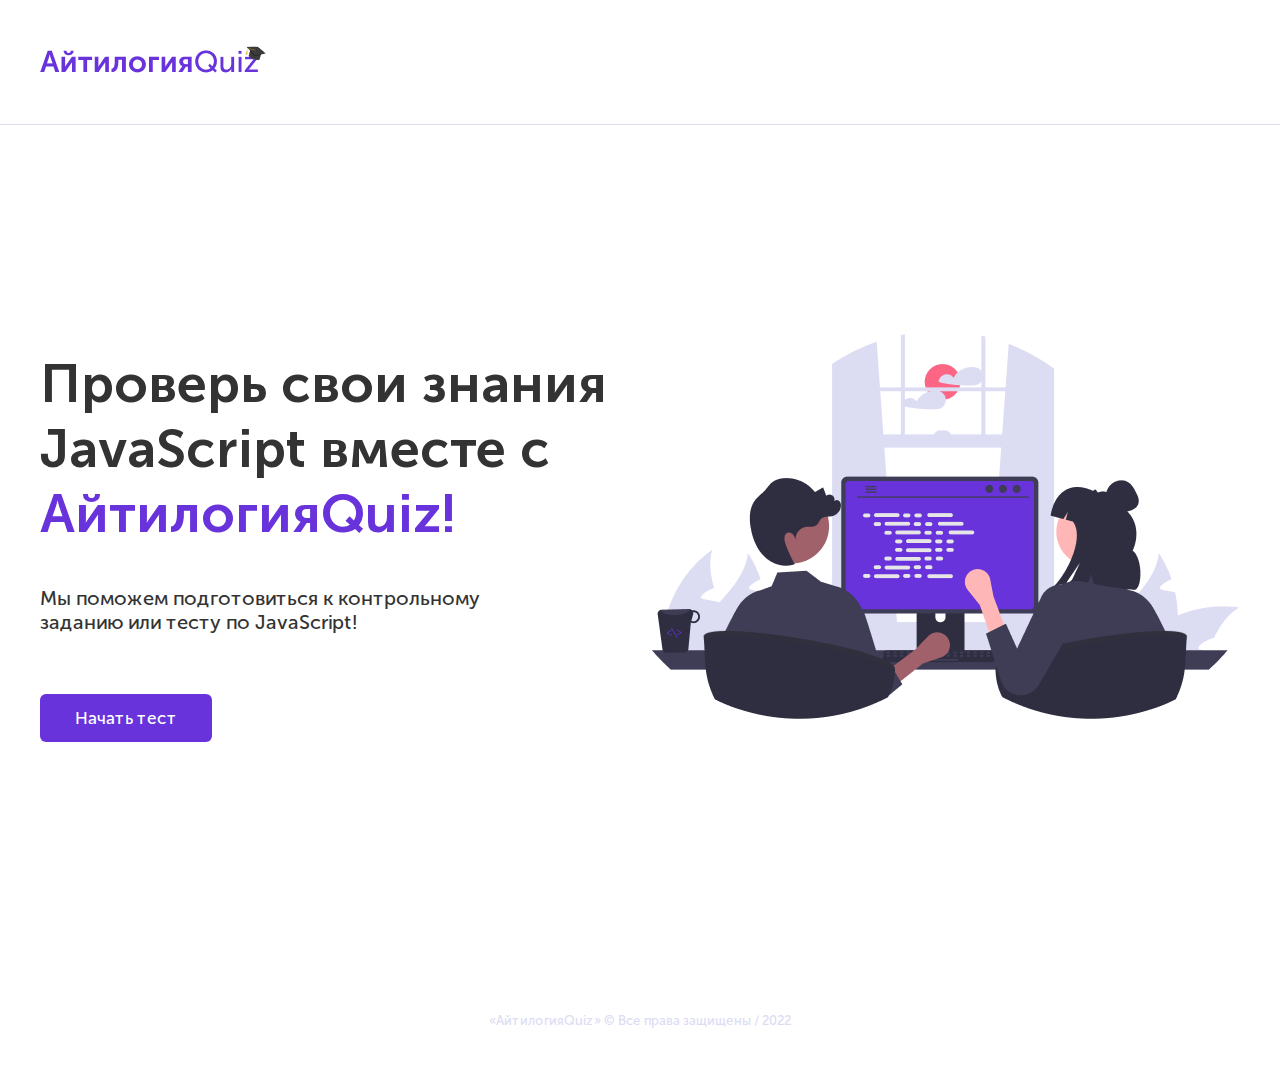
<file: index.html>
<!DOCTYPE html>
<html lang="en">
<head>
    <meta charset="UTF-8">
    <title id="page-title">Айтилогия Quiz</title>
    <link rel="stylesheet" href="styles/common.css">
    <link rel="stylesheet" id="styles" href="styles/index.css">
<script defer src="main.js"></script></head>
<body>

<header class="header">
    <div class="container">
        <a href="#/" class="logo">
            <img src="./images/logo.png" alt="Логотип">
        </a>

        <div class="profile" id="profile">
            <img src="./images/profile.png" alt="Профиль" class="profile-image">
            <div class="profile-info">
                <div class="profile-user" id="profile-full-name">Роман Чернов</div>
                <a href="#/logout" class="profile-logout">Выйти</a>
            </div>
        </div>
    </div>
    

</header>

<div id="content"></div>

<footer class="footer">
    «АйтилогияQuiz» © Все права защищены / 2022
</footer>

</body>
</html>
</file>
<file: styles/common.css>
body {
    margin: 0;
    font-family: "Museo Sans Cyrl", sans-serif;
    color: #333333;
}

a {
    color: #6933DC;
}

@font-face {
    src: url("../fonts/MuseoSansCyrl-500.ttf");
    font-family: "Museo Sans Cyrl";
}

@font-face {
    src: url("../fonts/MuseoSansCyrl-700.ttf");
    font-family: "Museo Sans Cyrl Bold";
}

.header {
    padding: 42px 0 40px;
    border-bottom: 1px solid #DCDCF3;
}

.container {
    max-width: 1200px;
    margin: 0 auto;
}

.button {
    padding: 14px 35px;
    background: #6933DC;
    border-radius: 6px;
    font-size: 17px;
    line-height: 20px;
    border: 0;
    cursor: pointer;
    color: #FFFFFF;
    transition: .4s;
    text-decoration: none;
}

a.button {
    display: inline-block;
}

.button:hover {
    background: #32098a;
}

.button:disabled {
    background-color: #e2dfe7;
    cursor: not-allowed;
}

.button-transparent {
    background: transparent;
    color: #6933DC;
    border: 1px solid #6933DC;
}

.button-transparent:hover {
    background: #6933DC;
    color: #FFFFFF;
}
.button-transparent:disabled {
    background: transparent;
    color: #e2dfe7;
    border: 1px solid #e2dfe7;
}

.footer {
    text-align: center;
    padding: 40px 0;
    font-size: 13px;
    line-height: 16px;
    color: #DCDCF3;
}

.common-title {
    font-family: "Museo Sans Cyrl Bold", sans-serif;
    font-size: 48px;
    line-height: 58px;
    color: #333333;
}

.common-title span {
    color: #6933DC;
}

.big-title {
    font-family: "Museo Sans Cyrl Bold", sans-serif;
    font-size: 54px;
    line-height: 65px;
}

.big-title span {
    color: #6933DC;
}

.question-title {
    font-size: 36px;
    line-height: 43px;
    font-family: "Museo Sans Cyrl Bold", sans-serif;
}

.question-title span {
    color: #6933DC;
}

.question-options {
    margin-top: 58px;
    min-height: 344px;
}

.question-option {
    font-size: 20px;
    line-height: 24px;
    margin-bottom: 20px;
    display: flex;
}

.question-option label {
    cursor: pointer;
}

.pass-question {
    display: flex;
    justify-content: flex-end;
    margin-top: 10px;
}

.pass-question a {
    font-size: 17px;
    line-height: 20px;
    color: #6933DC;
    text-decoration: none;
    display: flex;
    align-items: center;
}

.pass-question a:hover {
    text-decoration: underline;
}

.pass-question a img {
    margin-left: 13px;
}

input[type="radio"] {
    appearance: none;
    -webkit-appearance: none;
    width: 20px;
    height: 20px;
    border: 3px solid #6933DC;
    border-radius: 50%;
    margin: 0 13px 0 0;
    transform: translateY(2px);

    display: grid;
    place-content: center;
}

input[type="radio"]::before {
    content: "";
    width: 10px;
    height: 10px;
    border-radius: 50%;
    box-shadow: inset 10px 10px #6933DC;
    transition: .2s ease transform;
    transform: scale(0);
}

input[type="radio"]:checked::before {
    transform: scale(1);
}

.pre-title {
    font-size: 20px;
    line-height: 24px;
    color: #DCDCF3;
}

.header .container{
    display: flex;
    justify-content: space-between;
    align-items: center;
}

.profile{
    display: flex;
    align-items: center;
}

.profile-image {
    margin-right: 5px;
}

.profile-user {
    font-size: 18px;
    line-height: 18px;
}

.profile-logout {
    font-size: 12px;
    line-height: 12px;
}
</file>
<file: styles/index.css>
.main {
    padding-top: 190px;
    padding-bottom: 231px;
}

.main .container {
    display: flex;
    align-items: center;
    justify-content: space-between;
}

.main-content {
    max-width: 588px;
}



.main-description {
    margin-top: 40px;
    font-size: 20px;
    line-height: 24px;
    max-width: 486px;
    color: #333333;
}

.main-button {
    margin-top: 60px;
}
</file>
